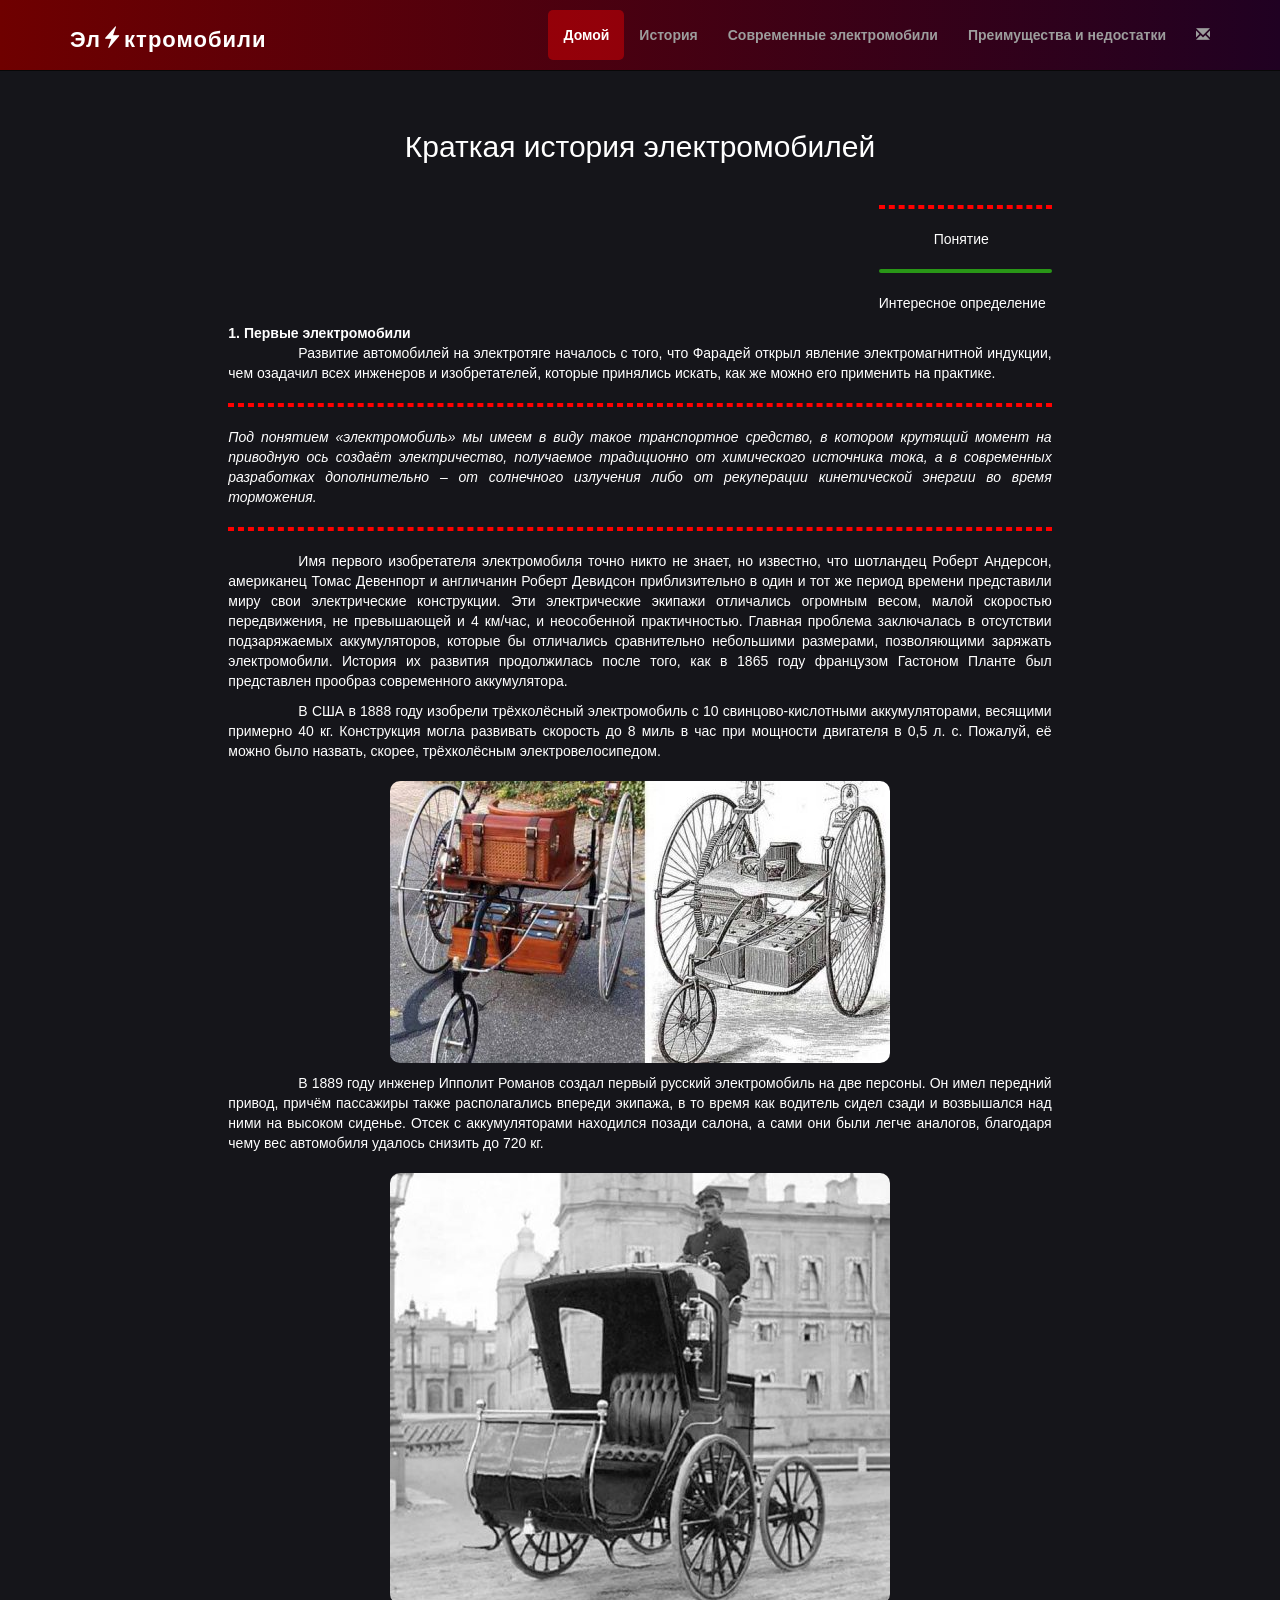
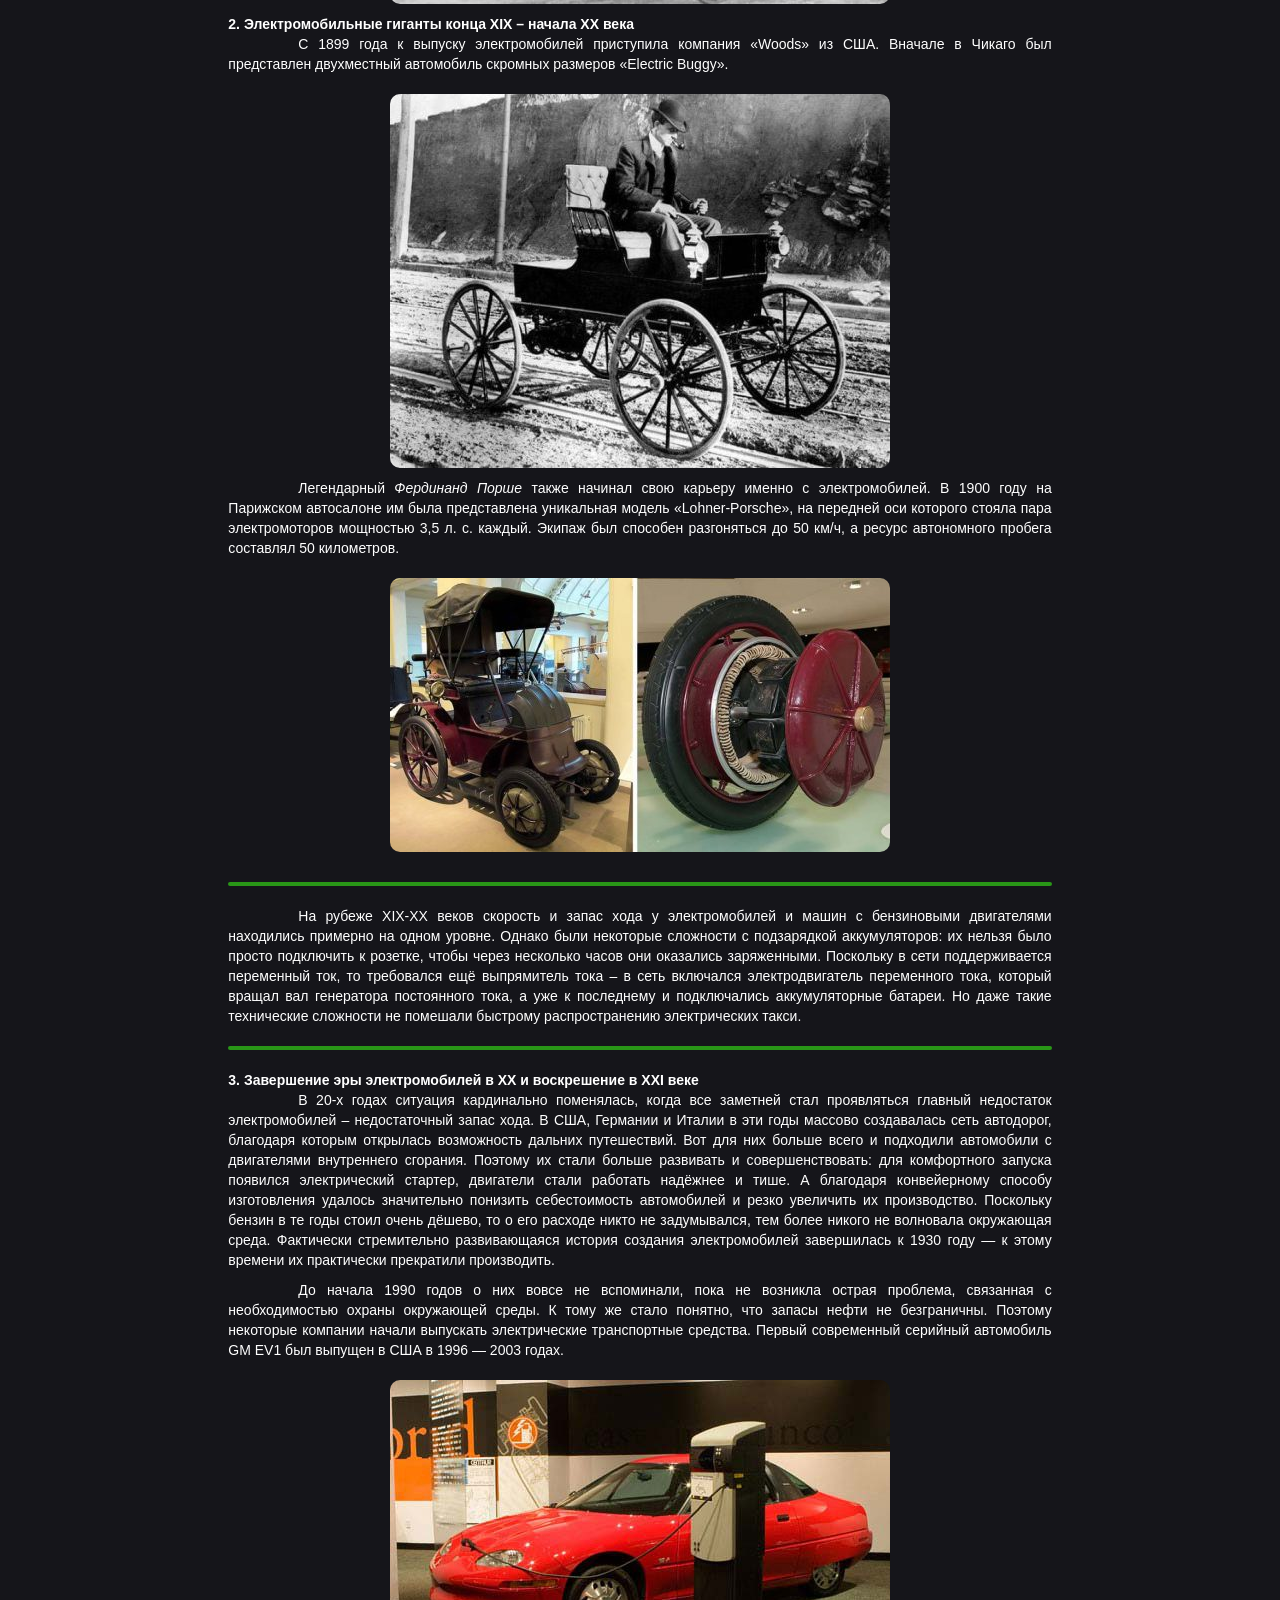
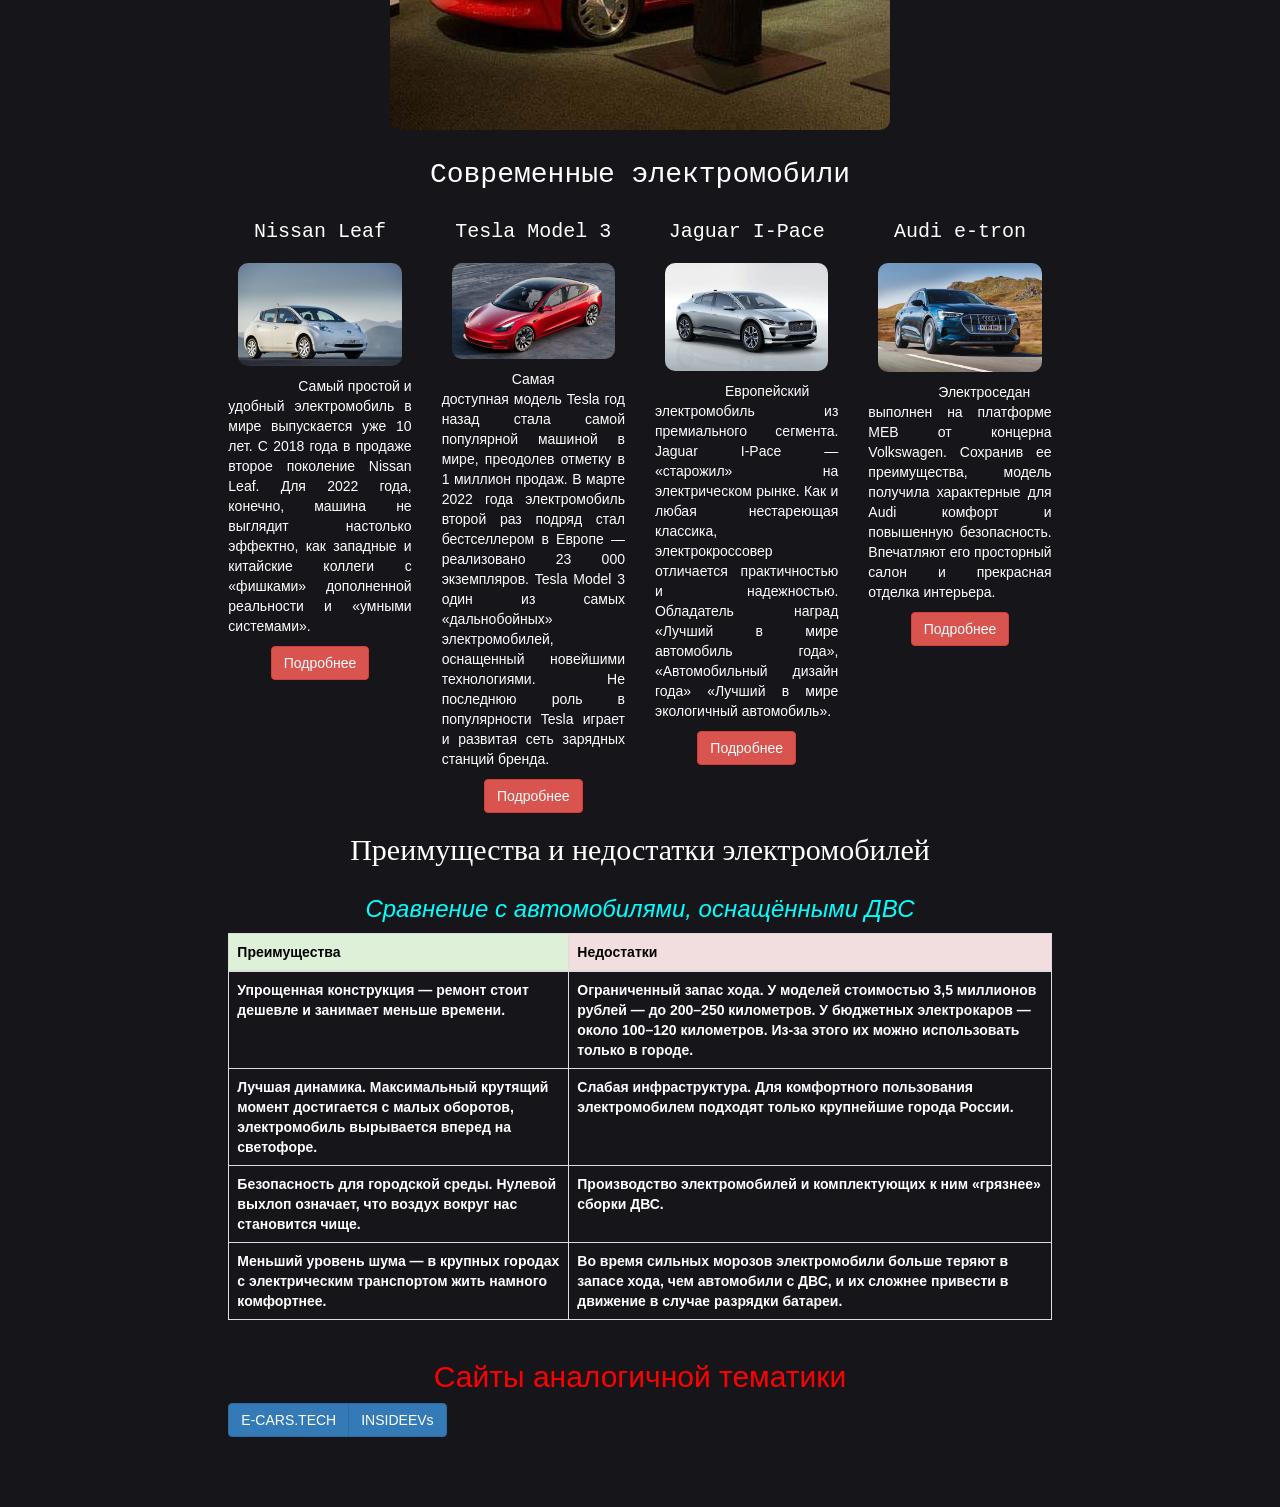
<file: index.html>
<!DOCTYPE html>

<html lang="ru">

	<head>
		
		<meta http-equiv="content-type" content="text/html; charset=UTF-8">
		<meta name="author" content="Terentev Nikita">
		<meta name="keywords" content="electric transport, transport, electrocars, electric cars, tesla cars, electric vehicles">
		<meta name="robots" content="index, all">
		<meta name="description" content="Сайт, посвящённый электромобилям и всему что с ними связано.">
		<meta name="viewport" content="width=device-width, initial-scale=1.0">
		<link rel="stylesheet" href="css/style.css" type="text/css">
		<!-- Bootstrap -->
		<link rel="stylesheet" href="css/bootstrap.css" type="text/css">
		<!--Icon-->
		<link rel="icon" href="img/favicon.ico" type="image/x-icon">

		<title>Электромобили</title>

	</head>

	<body>

		<header>

			<div class="navbar navbar-inverse navbar-fixed-top">
				<div class="container">
					<div class="navbar-header">
						<button type="button" class="navbar-toggle" data-toggle="collapse" data-target=".navbar-collapse">
							<span class="icon-bar"></span>
							<span class="icon-bar"></span>
							<span class="icon-bar"></span>
						</button>
						<a class="navbar-brand" href="#">Эл<i class="glyphicon glyphicon-flash"></i>ктромобили</a>
					</div>
					<div class="navbar-collapse collapse">
						<ul class="nav navbar-nav navbar-right">
							<li class="active"><a href="#" class="paragraph-link">Домой</a></li>
							<li><a href="#link_1" class="paragraph-link" name="history">История</a></li>
							<li><a href="#link_2" class="paragraph-link">Современные электромобили</a></li>
							<li><a href="#link_3" class="paragraph-link">Преимущества и недостатки</a></li>
							<li><a href="/form.html" class="paragraph-link"><div class="glyphicon glyphicon-envelope"></div></a></li>
						</ul>
					</div>
				</div>
			</div>
			<div id="headerwrap">
				<div class="container">
					<div ></div>
				</div>
			</div>

		</header>

		<main>

			<div class="container-fluid">

				<div class="row">
					
					<div class="col-lg-8 col-lg-offset-2">

						<div id="link_1">

							<div class="center">
								<h2 style="padding-bottom: 150px;">Краткая история электромобилей</h2>
							</div>
				
							<div id="info">
								<hr class="red">
								<p style="text-indent: 55px;">Понятие</p>
				
								<hr class="green">
								<p style="text-indent: 0px;">Интересное определение</p>
							</div>
					
							<b>1. Первые электромобили</b>
				
							<p>
								Развитие автомобилей на электротяге началось с того, что 
								Фарадей открыл явление электромагнитной индукции, чем озадачил
								всех инженеров и изобретателей, которые принялись искать, 
								как же можно его применить на практике.
							</p>
				
							<hr class="red">
							<i>
								Под понятием «электромобиль» мы имеем в виду такое транспортное средство,
								в котором крутящий момент на приводную ось создаёт электричество,
								получаемое традиционно от химического источника тока,
								а в современных разработках дополнительно – от солнечного излучения либо
								от рекуперации кинетической энергии во время торможения.
							</i>
				
							<hr class="red">
				
							<p>
								Имя первого изобретателя электромобиля точно никто не знает, но известно,
								что шотландец Роберт Андерсон, американец Томас Девенпорт и англичанин Роберт Девидсон 
								приблизительно в один и тот же период времени представили миру свои электрические конструкции. 
								Эти электрические экипажи отличались огромным весом, малой скоростью передвижения, не превышающей и 4 км/час, и неособенной практичностью. 
								Главная проблема заключалась в отсутствии подзаряжаемых аккумуляторов, которые бы отличались сравнительно небольшими размерами, 
								позволяющими заряжать электромобили. История их развития продолжилась после того, как в 1865 году французом Гастоном Планте был
								представлен прообраз современного аккумулятора.
							</p>
				
							<p>
								В США в 1888 году изобрели трёхколёсный электромобиль с 10 свинцово-кислотными аккумуляторами, весящими примерно 40 кг. 
								Конструкция могла развивать скорость до 8 миль в час при мощности двигателя в 0,5 л. с. 
								Пожалуй, её можно было назвать, скорее, трёхколёсным электровелосипедом.
							</p>
				
							<div class="img-center">
								<img src="img/vehicle_1.jpg" alt="Первый электромобиль в США" class="img-responsive centered my__img">
							</div>
											
							<p>
								В 1889 году инженер Ипполит Романов создал первый русский электромобиль 
								на две персоны. Он имел передний привод, причём пассажиры также располагались 
								впереди экипажа, в то время как водитель сидел сзади и возвышался над ними на 
								высоком сиденье. Отсек с аккумуляторами находился позади салона, а сами они 
								были легче аналогов, благодаря чему вес автомобиля удалось снизить до 720 кг.
							</p>
				
							<div class="img-center">
								<img src="img/vehicle_2.jpg" alt="Первый русский электромобиль" class="img-responsive centered my__img">
							</div>
				
							<b>2. Электромобильные гиганты конца XIX – начала XX века</b>
				
							<p>
								С 1899 года к выпуску электромобилей приступила компания «Woods» из США.
								Вначале в Чикаго был представлен двухместный автомобиль скромных размеров «Electric Buggy».
							</p>
				
							<div class="img-center">
								<img src="img/vehicle_3.jpg" alt="Electric Buggy" class="img-responsive centered my__img">
							</div>
				
							<p>
								Легендарный <i>Фердинанд Порше</i> также начинал свою карьеру именно с электромобилей. 
								В 1900 году на Парижском автосалоне им была представлена уникальная модель «Lohner-Porsche», 
								на передней оси которого стояла пара электромоторов мощностью 3,5 л. с. каждый. 
								Экипаж был способен разгоняться до 50 км/ч, а ресурс автономного пробега составлял 50 километров.
							</p>
								
							<div class="img-center">
								<img src="img/vehicle_4.jpg" alt="Lohner-Porsche" class="img-responsive centered my__img">
							</div>
				
							<hr class="green">
				
							<p>
								На рубеже XIX-XX веков скорость и запас хода у электромобилей и машин с бензиновыми двигателями 
								находились примерно на одном уровне. Однако были некоторые сложности с подзарядкой аккумуляторов: 
								их нельзя было просто подключить к розетке, чтобы через несколько часов они оказались заряженными. 
								Поскольку в сети поддерживается переменный ток, то требовался ещё выпрямитель тока – в сеть включался 
								электродвигатель переменного тока, который вращал вал генератора постоянного тока, а уже к последнему 
								и подключались аккумуляторные батареи. Но даже такие технические сложности не помешали быстрому 
								распространению электрических такси.
							</p>
				
							<hr class="green">
				
							<b>3. Завершение эры электромобилей в XX и воскрешение в XXI веке</b>
				
							<p>
								В 20-х годах ситуация кардинально поменялась, когда все заметней стал проявляться главный недостаток 
								электромобилей – недостаточный запас хода. В США, Германии и Италии в эти годы массово создавалась сеть автодорог, 
								благодаря которым открылась возможность дальних путешествий. Вот для них больше всего и подходили автомобили с двигателями 
								внутреннего сгорания. Поэтому их стали больше развивать и совершенствовать: для комфортного запуска появился электрический стартер, 
								двигатели стали работать надёжнее и тише. А благодаря конвейерному способу изготовления удалось значительно понизить себестоимость 
								автомобилей и резко увеличить их производство. Поскольку бензин в те годы стоил очень дёшево, то о его расходе никто не задумывался, 
								тем более никого не волновала окружающая среда. Фактически стремительно развивающаяся история создания электромобилей завершилась 
								к 1930 году — к этому времени их практически прекратили производить.
							</p>
				
							<p>
								До начала 1990 годов о них вовсе не вспоминали, пока не возникла острая проблема, связанная с необходимостью охраны окружающей среды.
								К тому же стало понятно, что запасы нефти не безграничны. Поэтому некоторые компании начали выпускать электрические 
								транспортные средства. Первый современный серийный автомобиль GM EV1 был выпущен в США в 1996 — 2003 годах.
							</p>
				
							<div class="img-center">
								<img src="img/vehicle_5.jpg" alt="GM EV1" class="img-responsive centered my__img">
							</div>

						</div>

						<div id="link_2">
	
							<div class="center">
								<h2 style="font-family: monospace, Arial; font-size: 2em;">Современные электромобили</h2>
							</div>
			
							<div class="row">
			
								<div class="col-lg-3 col-md-6">
		
									<h3 class="mono">Nissan Leaf</h3>
			
									<div class="img-center">
										<img src="img/nissan_leaf.jpg" alt="Nissan Leaf" class="img-responsive centered my__img" name="leaf">
									</div>
				
									<p>
										Самый простой и удобный электромобиль в мире выпускается уже 10 лет. С 2018 года в продаже второе поколение Nissan Leaf. Для 2022 года, конечно, машина не выглядит настолько эффектно, 
										как западные и китайские коллеги с «фишками» дополненной реальности и «умными системами».
									</p>

									<div class="text-center">
										<a href="https://www.nissanusa.com/vehicles/electric-cars/leaf.html" target="_blank" class="btn btn-danger">Подробнее</a>
									</div>
									
								</div>
		
								<div class="col-lg-3 col-md-6">
		
									<h3 class="mono">Tesla Model 3</h3>
		
									<div class="img-center">
										<img src="img/tesla_model_3.jpg" alt="Tesla Model 3" class="img-responsive centered my__img">
									</div>	
												
									<p>
										Самая доступная модель Tesla год назад стала самой популярной машиной в мире, преодолев отметку в 1 миллион продаж. 
										В марте 2022 года электромобиль второй раз подряд стал бестселлером в Европе — реализовано 23 000 экземпляров. 
										Tesla Model 3 один из самых «дальнобойных» электромобилей, оснащенный новейшими технологиями. 
										Не последнюю роль в популярности Tesla играет и развитая сеть зарядных станций бренда.
									</p>

									<div class="text-center">
										<a href="https://www.tesla.com/model3" target="_blank" class="btn btn-danger" name="tesla">Подробнее</a>
									</div>
		
								</div>
			
								<div class="col-lg-3 col-md-6">
									
									<h3 class="mono">Jaguar I-Pace</h3>
			
									<div class="img-center">
										<img src="img/jaguar_i-pace.jpg" alt="Jaguar I-Pace" class="img-responsive centered my__img">
									</div>
					
									<p>
										Европейский электромобиль из премиального сегмента. 
										Jaguar I-Pace — «старожил» на электрическом рынке. Как и любая нестареющая классика, электрокроссовер отличается практичностью и надежностью.
										Обладатель наград «Лучший в мире автомобиль года», «Автомобильный дизайн года» «Лучший в мире экологичный автомобиль».
									</p>

									<div class="text-center">
										<a href="https://www.jaguar.ru/jaguar-range/i-pace/index.html" target="_blank" class="btn btn-danger">Подробнее</a>
									</div>
		
								</div>
		
								<div class="col-lg-3 col-md-6">
		
									<h3 class="mono">Audi e-tron</h3>
				
									<div class="img-center">
										<img src="img/audi_e-tron.jpg" alt="Jaguar I-Pace" class="img-responsive centered my__img" id="out_img">
									</div>
						
									<p>
											Электроседан выполнен на платформе MEB от концерна Volkswagen. 
											Сохранив ее преимущества, модель получила характерные для Audi комфорт и повышенную безопасность. 
											Впечатляют его просторный салон и прекрасная отделка интерьера.
						
									</p>

									<div class="text-center">
										<a href="https://www.audi.com/en/innovation/alternative-drive-systems/e-tron.html" target="_blank" class="btn btn-danger">Подробнее</a>
									</div>
		
								</div>
								
							</div>
							
						</div>
			
						<div id="link_3">
			
							<div class="center">
								<h2 style="font-family: Georgia, 'Times New Roman', Times, serif;">Преимущества и недостатки электромобилей</h2>
							</div>
			
							<h3><i>Сравнение с автомобилями, оснащёнными ДВС</i></h3>

							<table class="table table-bordered">
								<thead>
									<tr>
										<th class="success" style="color:black">Преимущества</th>
										<th class="danger" style="color:black">Недостатки</th>
									</tr>
								</thead>

								<tbody>
									<tr>
										<th>Упрощенная конструкция — ремонт стоит дешевле и занимает меньше времени.</th>
										<th>Ограниченный запас хода. У моделей стоимостью 3,5 миллионов рублей — до 200–250 километров. 
											У бюджетных электрокаров — около 100–120 километров. Из-за этого их можно использовать только в городе.</th>
									</tr>
									<tr>
										<th>Лучшая динамика. Максимальный крутящий момент достигается с малых оборотов, 
											электромобиль вырывается вперед на светофоре.</th>
										<th>Слабая инфраструктура. Для комфортного пользования электромобилем подходят только крупнейшие города России.</th>
									</tr>
									<tr>
										<th>
											Безопасность для городской среды. Нулевой выхлоп означает, что воздух вокруг нас становится чище.
										</th>
										<th>
											Производство электромобилей и комплектующих к ним «грязнее» сборки ДВС.
										</th>
									</tr>
									<tr>
										<th>
											Меньший уровень шума — в крупных городах с электрическим транспортом жить намного комфортнее.
										</th>
										<th>
											Во время сильных морозов электромобили больше теряют в запасе хода, чем автомобили с ДВС, и их сложнее привести 
											в движение в случае разрядки батареи.
										</th>
									</tr>
								</tbody>
							</table>
			
						</div>

					</div>
				</div>

			</div>

			<div id="my__modal" class="my__modal">
				<div class="modal__block" id="modal__block">
					<img id="img01" class="modal__content" alt="">
					<div id="caption"></div>
				</div>
			</div>

		</main>

		<footer>

			<div class="container-fluid">
				<div class="row">

					<div class = "col-lg-8 col-lg-offset-2">

						<div class="center">
							<h2 style="color: red; font-family: Arial, Helvetica, sans-serif;">Сайты аналогичной тематики	</h2>
						</div>
						
						<div class="btn-group">
							<a href="https://e-cars.tech/" target="_blank" class="btn btn-primary" id="out_link">E-CARS.TECH</a>
							<a href="https://insideevs.ru/" target="_blank" class="btn btn-primary">INSIDEEVs</a>
						</div>


					</div> 

				</div>

			</div>
			
		</footer>

		<!-- jQuery (necessary for Bootstrap's JavaScript plugins) -->
		<script src="https://ajax.googleapis.com/ajax/libs/jquery/1.12.4/jquery.min.js"></script>
		<!-- Include all compiled plugins (below), or include individual files as needed -->
		<script src="js/bootstrap.js"></script>

		<!-- загрузка скрипта из внешнего файла -->
		<script type="text/javascript" src="js/script.js"></script>

	</body>

</html>
</file>
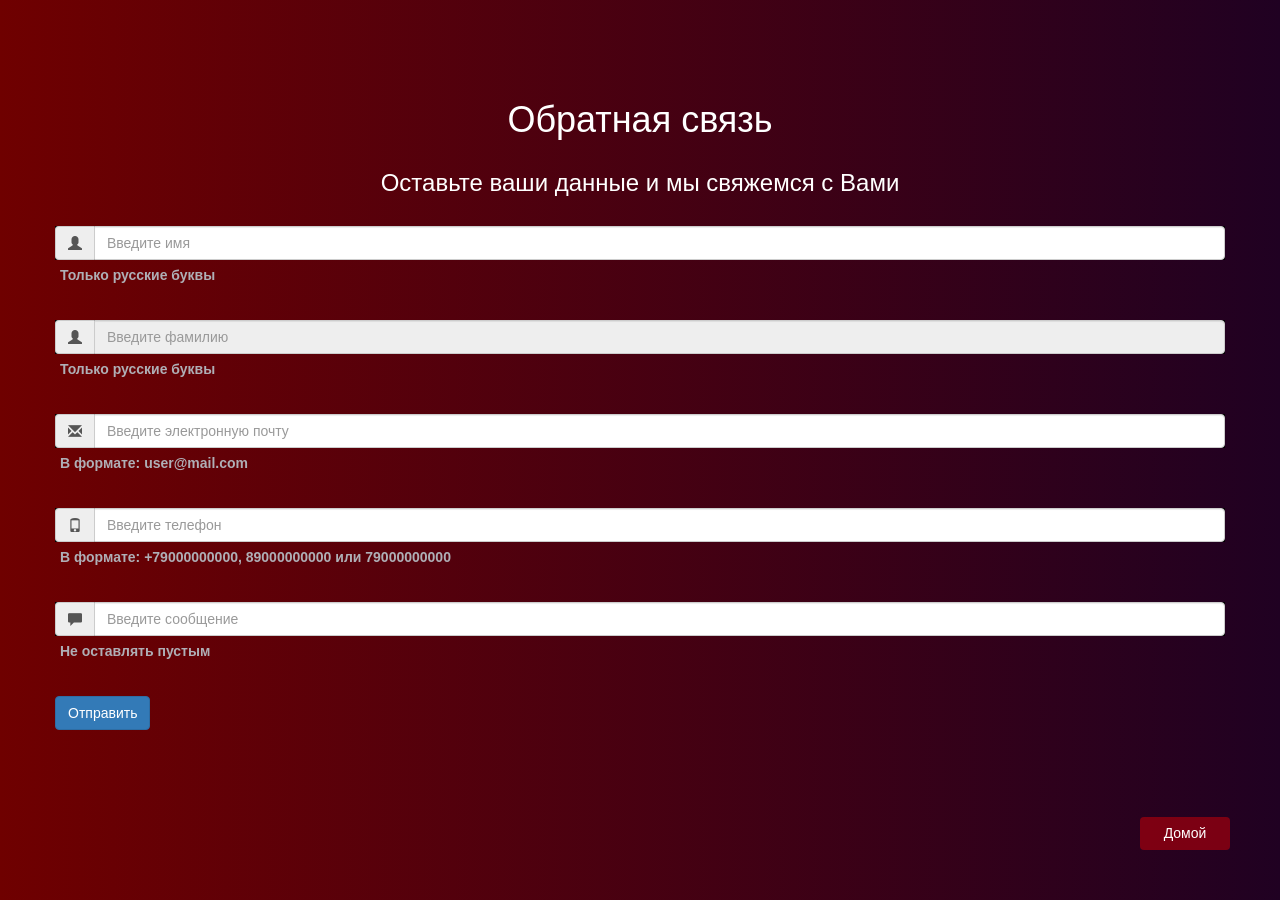
<file: form.html>
<!DOCTYPE html>

<html lang="ru">

	<head>
		
		<meta http-equiv="content-type" content="text/html; charset=UTF-8">
		<meta name="author" content="Terentev Nikita">
		<meta name="keywords" content="electric transport, transport, electrocars, electric cars, tesla cars, electric vehicles">
		<meta name="robots" content="index, all">
		<meta name="description" content="Сайт, посвящённый электромобилям и всему что с ними связано.">
		<meta name="viewport" content="width=device-width, initial-scale=1.0">
		<link rel="stylesheet" href="css/style.css" type="text/css">
		<!-- Bootstrap -->
		<link rel="stylesheet" href="css/bootstrap.css" type="text/css">
		<!--Icon-->
		<link rel="icon" href="img/favicon.ico" type="image/x-icon">

		<title>Электромобили</title>

	</head>

	<body class="form">

		<div class="container">
			<h1 class="form">Обратная связь</h1>
			<h3 class="form">Оставьте ваши данные и мы свяжемся с Вами</h3>

			<div class="row">

				<form action="#" name="sub_form" id="sub_form">

					<div class="input-group">
						<span class="input-group-addon"><span class="glyphicon glyphicon-user"></span></span>
						<input type="text" placeholder="Введите имя" class="form-control" id="name" name="name" data-reg="^[А-ЯЁ][а-яё]*$">
					</div>
					<label for="name">Только русские буквы</label>
					
					<div class="input-group">
						<span class="input-group-addon"><span class="glyphicon glyphicon-user"></span></span>
						<input type="text" placeholder="Введите фамилию" class="form-control" id="surname" name="surname" data-reg="^[А-ЯЁ][а-яё]*$" disabled>
					</div>
					<label for="surname">Только русские буквы</label>

					<div class="input-group">
						<span class="input-group-addon"><span class="glyphicon glyphicon-envelope"></span></span>
						<input type="email" placeholder="Введите электронную почту" class="form-control" id="email" name="email" data-reg="^[-\w.]+@([A-z0-9][-A-z0-9]+\.)+[A-z]{2,4}$">
					</div>
					<label for="email">В формате: user@mail.com</label>
	
					<div class="input-group">
						<span class="input-group-addon"><span class="glyphicon glyphicon-phone"></span></span>
						<input type="tel" placeholder="Введите телефон" class="form-control" id="phone" name="phone" data-reg="^((\+7|7|8)+([0-9]){10})$">
					</div>
					<label for="phone">В формате: +79000000000, 89000000000 или 79000000000</label>

					<div class="input-group">
						<span class="input-group-addon"><span class="glyphicon glyphicon-comment"></span></span>
						<input type="text" placeholder="Введите сообщение" class="form-control" id="message" name="message" data-reg="">
					</div>
					<label for="phone">Не оставлять пустым</label>

					<div>
						<input class="btn btn-primary" id="button" name="button" type="submit" value="Отправить">
					</div>
					
				</form>
				
			</div>
		</div>

		<a href="index.html" class="btn btn-danger form">Домой</a>

		<!-- загрузка скрипта из внешнего файла -->
		<script type="text/javascript" src="js/form.js"></script>

	</body>

</html>
</file>
<file: css/style.css>
body {
  background-color: #15151a !important;
  text-align: justify;
  font-family: "Times New Roman", Times, serif;
  color: white !important;
}

main {
  margin-top: 110px;
}

.head {
  position: absolute;
  top: 0;
  left: 0;
  width: 100%;
  background: url("../img/background2.png") no-repeat center;
  background-size: 100%;
}

div#link_1 {
  position: relative;
}

#info {
  padding-top: 55px;
  position: absolute;
  width: 173px;
  top: 20px;
  right: 0;
}

#link_2 h3.mono {
  font-family: monospace, "Courier New";
}

h3.mono {
  font-size: 20px;
}

#ps-relative {
  text-align: center;
}

h1,
h2,
h3 {
  font-weight: bold;
  text-align: center;
}

h1 {
  margin: 7px 0 12px 330px;
  font-size: 6em;
  font-family: monospace, "Courier New";
}

h2 {
  margin: 0 auto;
  font-family: Helvetica, Arial, sans-serif;
}

h3 i {
  color: aqua;
  font-size: 1em;
}

header {
  margin-bottom: 30px;
}

.centered {
  margin: 0 auto;
}

div.center {
  display: flex;
  align-items: center;
}

.hr-dashed-gradient {
  margin-top: 137px;
  margin-bottom: 20px;
  padding: 0;
  height: 2px;
  border: none;
  background: linear-gradient(to right, transparent 50%, #15151a 50%), linear-gradient(to right, blue, red);
  background-size: 16px 2px, 100% 2px;
}

hr.green {
  border: 2px solid #299617;
  -webkit-border-radius: 2px;
  -moz-border-radius: 2px;
  -ms-border-radius: 2px;
  -o-border-radius: 2px;
  border-radius: 2px;
}
hr.red {
  border: 2px dashed red;
}

p {
  text-indent: 70px;
}

.img-center {
  text-align: center;
}

ul {
  list-style-type: circle;
}

img {
  -webkit-border-radius: 20px;
  -moz-border-radius: 20px;
  -ms-border-radius: 20px;
  -o-border-radius: 20px;
  border-radius: 20px;
  padding: 10px;
}

.navbar {
  text-align: center;
  font-size: 14px;
  font-weight: 600;
  padding-top: 10px;
  padding-bottom: 10px;
}
.navbar-inverse {
  background: #200122; /* fallback for old browsers */
  background: -webkit-linear-gradient(to right, #6f0000, #200122); /* Chrome 10-25, Safari 5.1-6 */
  background: linear-gradient(to right, #6f0000, #200122); /* W3C, IE 10+/ Edge, Firefox 16+, Chrome 26+, Opera 12+, Safari 7+ */
}
.navbar-inverse .navbar-nav > .active > a {
  background-color: rgba(255, 0, 0, 0.4) !important;
  -webkit-border-radius: 5px;
  -moz-border-radius: 5px;
  -ms-border-radius: 5px;
  -o-border-radius: 5px;
  border-radius: 5px;
}
.navbar-inverse .navbar-brand {
  color: #fff !important;
  font-weight: bolder;
  font-size: 22px;
  letter-spacing: 1px;
}

.paragraph-link {
  position: relative;
  text-decoration: none;
  color: #3f3f3f;
}
.paragraph-link::before {
  content: "";
  bottom: 0;
  left: 0;
  position: absolute;
  width: 100%;
  height: 2px;
  background-color: #fff;
  transition: 0.2s;
  transform: scaleX(0);
}
.paragraph-link:hover {
  color: #fff;
}
.paragraph-link:hover::before {
  transform: scaleX(1);
}

footer {
  margin-bottom: 70px;
}

h3.form {
  margin: 30px;
}

body.form {
  background: #200122; /* fallback for old browsers */
  background: -webkit-linear-gradient(to right, #6f0000, #200122); /* Chrome 10-25, Safari 5.1-6 */
  background: linear-gradient(to right, #6f0000, #200122); /* W3C, IE 10+/ Edge, Firefox 16+, Chrome 26+, Opera 12+, Safari 7+ */
}

.input-group {
  background-color: black !important;
}

a.form {
  background-color: rgba(255, 0, 0, 0.4) !important;
  border: #6f0000;
  font-size: 14px;
  width: 90px;
  height: 33px;
  position: fixed;
  right: 50px;
  bottom: 50px;
}

h1.form {
  margin-top: 100px;
}

.my__img {
  object-fit: cover;
  cursor: pointer;
}

.my__img:hover {
  opacity: 0.7;
}

.my__modal {
  padding-top: 200px;
  display: none;
  position: fixed;
  z-index: 1;
  right: 0;
  left: 0;
  top: 0;
  width: 100vw;
  height: 100vh;
  overflow: auto;
  background-color: rgb(0, 0, 0);
  background-color: rgba(0, 0, 0, 0.7);
}

.modal__block {
  display: flex;
  flex-direction: column;
  justify-content: center;
  align-items: center;
  align-items: center;
  transform: translateY(-200%);
  transition: all 1s ease;
}

.modal__content {
  max-width: 100vw;
  max-height: 85vh;
}

#caption {
  z-index: 20;
  margin: auto;
  display: block;
  width: 80%;
  max-width: 700px;
  text-align: center;
  color: white;
  padding: 10px 0;
  height: 150px;
}

.modal__content, #caption {
  animation-name: zoom;
  animation-duration: 0.7s;
}

@keyframes zoom {
  from {
    transform: scale(0);
  }
  to {
    transform: scale(1);
  }
}
@media only screen and (max-width: 48em) {
  .box {
    flex-direction: column;
  }
  .my__img {
    width: 100%;
  }
}
label {
  padding-top: 5px;
  padding-left: 5px;
  padding-bottom: 30px;
  color: #afafb6;
}

/*# sourceMappingURL=style.css.map */
</file>
